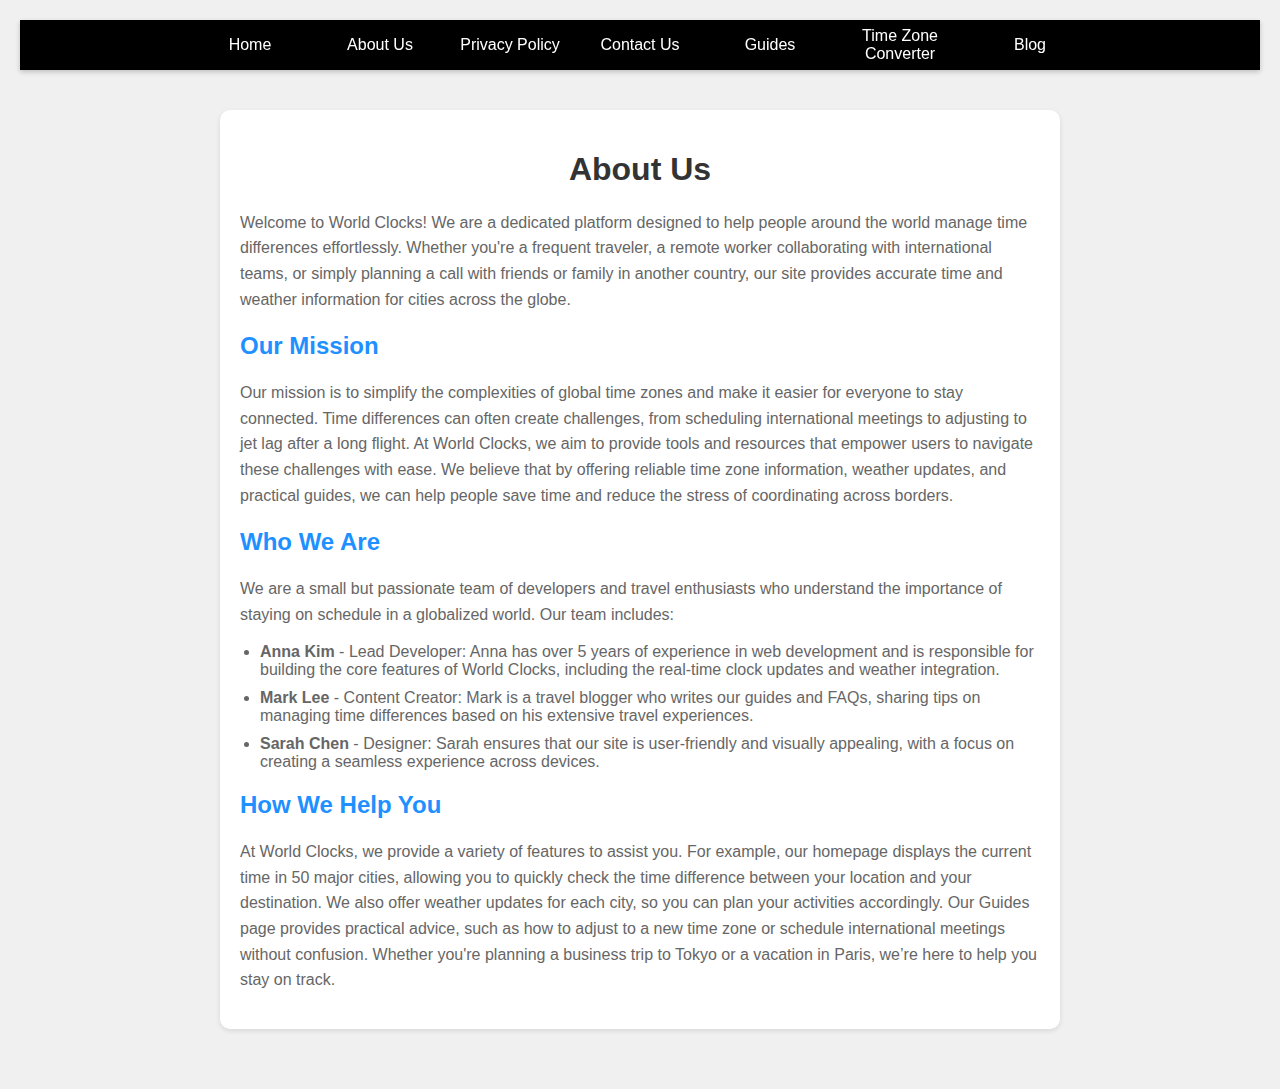
<file: about.html>
<!DOCTYPE html>
<html lang="en">
<head>
    <meta charset="UTF-8">
    <title>About Us - World Clocks</title>
    <link rel="stylesheet" href="style.css">
    <script async src="https://pagead2.googlesyndication.com/pagead/js/adsbygoogle.js?client=ca-pub-6076627813468062"
     crossorigin="anonymous"></script>
</head>
<body>
    <nav>
        <ul>
            <li><a href="index.html">Home</a></li>
            <li><a href="about.html">About Us</a></li>
            <li><a href="privacy-policy.html">Privacy Policy</a></li>
            <li><a href="contact.html">Contact Us</a></li>
            <li><a href="guides.html">Guides</a></li>
            <li><a href="converter.html">Time Zone Converter</a></li>
            <li><a href="blog.html">Blog</a></li>
        </ul>
    </nav>
    <div class="content">
        <h1>About Us</h1>
        <p>Welcome to World Clocks! We are a dedicated platform designed to help people around the world manage time differences effortlessly. Whether you're a frequent traveler, a remote worker collaborating with international teams, or simply planning a call with friends or family in another country, our site provides accurate time and weather information for cities across the globe.</p>
        <h2>Our Mission</h2>
        <p>Our mission is to simplify the complexities of global time zones and make it easier for everyone to stay connected. Time differences can often create challenges, from scheduling international meetings to adjusting to jet lag after a long flight. At World Clocks, we aim to provide tools and resources that empower users to navigate these challenges with ease. We believe that by offering reliable time zone information, weather updates, and practical guides, we can help people save time and reduce the stress of coordinating across borders.</p>
        <h2>Who We Are</h2>
        <p>We are a small but passionate team of developers and travel enthusiasts who understand the importance of staying on schedule in a globalized world. Our team includes:</p>
        <ul>
            <li><strong>Anna Kim</strong> - Lead Developer: Anna has over 5 years of experience in web development and is responsible for building the core features of World Clocks, including the real-time clock updates and weather integration.</li>
            <li><strong>Mark Lee</strong> - Content Creator: Mark is a travel blogger who writes our guides and FAQs, sharing tips on managing time differences based on his extensive travel experiences.</li>
            <li><strong>Sarah Chen</strong> - Designer: Sarah ensures that our site is user-friendly and visually appealing, with a focus on creating a seamless experience across devices.</li>
        </ul>
        <h2>How We Help You</h2>
        <p>At World Clocks, we provide a variety of features to assist you. For example, our homepage displays the current time in 50 major cities, allowing you to quickly check the time difference between your location and your destination. We also offer weather updates for each city, so you can plan your activities accordingly. Our Guides page provides practical advice, such as how to adjust to a new time zone or schedule international meetings without confusion. Whether you're planning a business trip to Tokyo or a vacation in Paris, we’re here to help you stay on track.</p>
    </div>
</body>
</html>
</file>
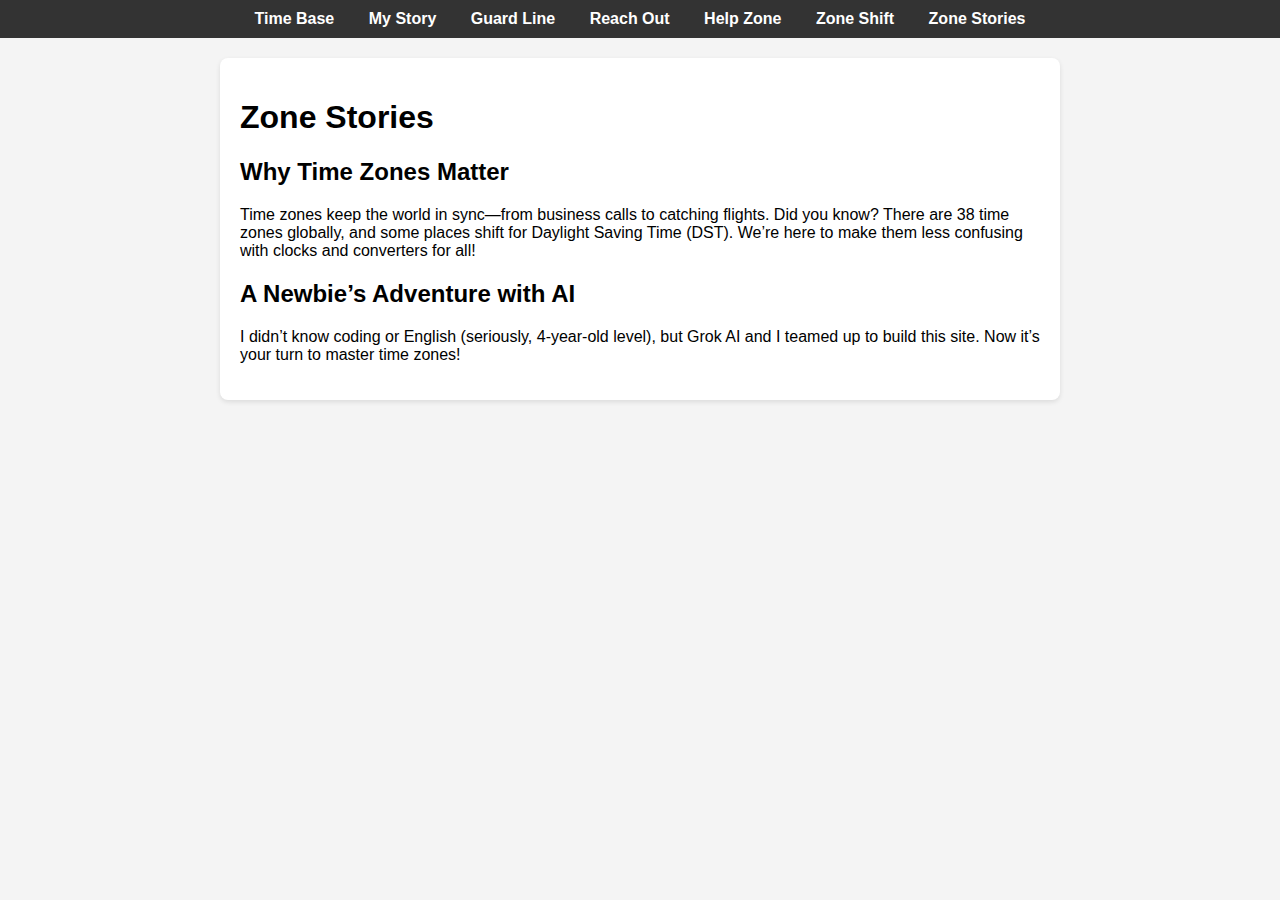
<file: blog.html>
<!DOCTYPE html>
<html lang="en">
<head>
    <meta charset="UTF-8">
    <meta name="viewport" content="width=device-width, initial-scale=1.0">
    <title>Blog - World Clock Rainbow</title>
    <link rel="stylesheet" href="styles.css">
</head>
<body>
    <nav>
        <ul>
            <li><a href="index.html">Time Base</a></li>
            <li><a href="about.html">My Story</a></li>
            <li><a href="privacy-policy.html">Guard Line</a></li>
            <li><a href="contact.html">Reach Out</a></li>
            <li><a href="guides.html">Help Zone</a></li>
            <li><a href="converter.html">Zone Shift</a></li>
            <li><a href="blog.html">Zone Stories</a></li>
        </ul>
    </nav>
    <div class="page-content">
        <h1>Zone Stories</h1>
        <h2>Why Time Zones Matter</h2>
        <p>Time zones keep the world in sync—from business calls to catching flights. Did you know? There are 38 time zones globally, and some places shift for Daylight Saving Time (DST). We’re here to make them less confusing with clocks and converters for all!</p>
        <h2>A Newbie’s Adventure with AI</h2>
        <p>I didn’t know coding or English (seriously, 4-year-old level), but Grok AI and I teamed up to build this site. Now it’s your turn to master time zones!</p>
    </div>
</body>
</html>
</file>
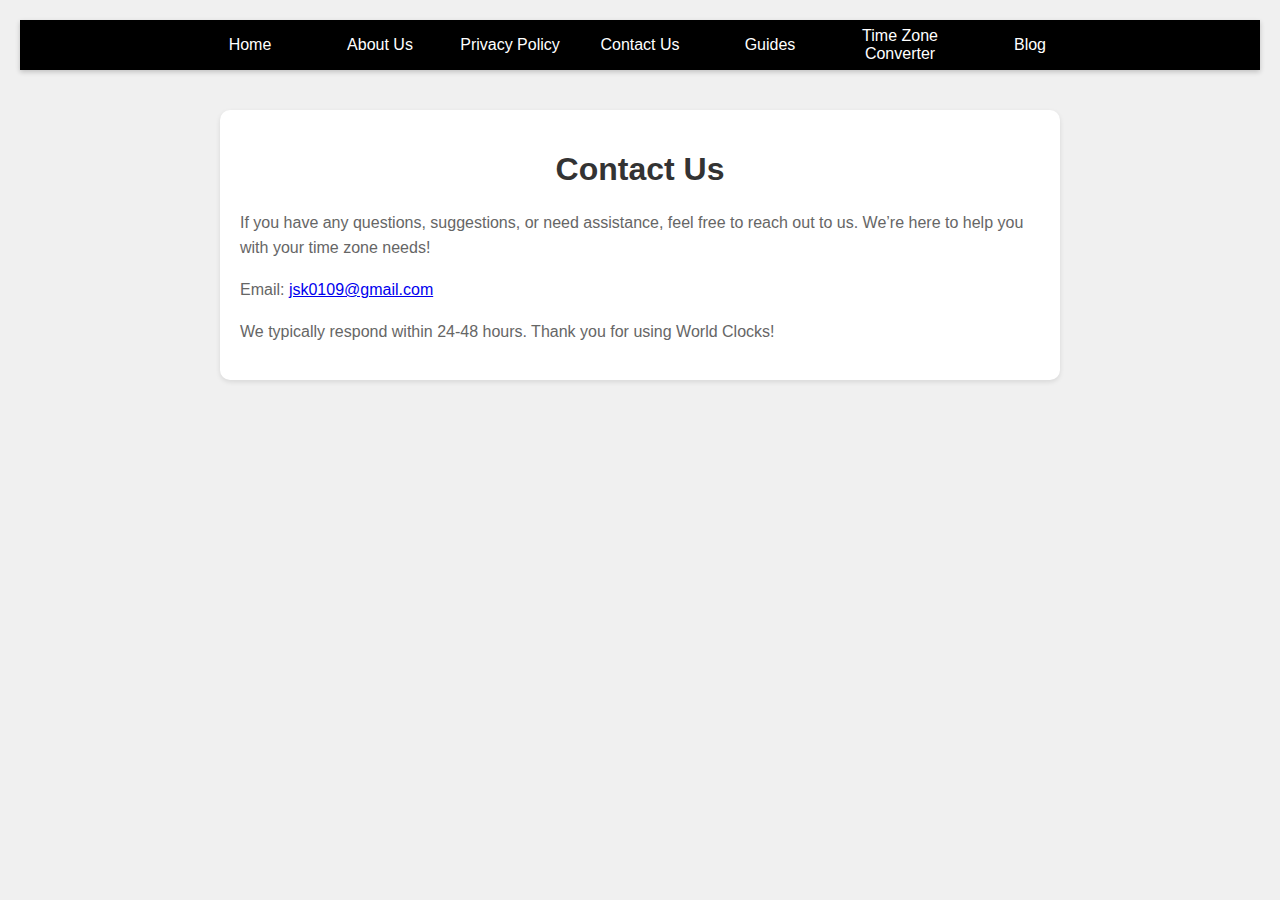
<file: contact.html>
<!DOCTYPE html>
<html lang="en">
<head>
    <meta charset="UTF-8">
    <title>Contact Us - World Clocks</title>
    <link rel="stylesheet" href="style.css">
    <script async src="https://pagead2.googlesyndication.com/pagead/js/adsbygoogle.js?client=ca-pub-6076627813468062"
     crossorigin="anonymous"></script>
</head>
<body>
    <nav>
        <ul>
            <li><a href="index.html">Home</a></li>
            <li><a href="about.html">About Us</a></li>
            <li><a href="privacy-policy.html">Privacy Policy</a></li>
            <li><a href="contact.html">Contact Us</a></li>
            <li><a href="guides.html">Guides</a></li>
            <li><a href="converter.html">Time Zone Converter</a></li>
            <li><a href="blog.html">Blog</a></li>
        </ul>
    </nav>
    <div class="content">
        <h1>Contact Us</h1>
        <p>If you have any questions, suggestions, or need assistance, feel free to reach out to us. We’re here to help you with your time zone needs!</p>
        <p>Email: <a href="mailto:jsk0109@gmail.com">jsk0109@gmail.com</a></p>
        <p>We typically respond within 24-48 hours. Thank you for using World Clocks!</p>
    </div>
</body>
</html>
</file>
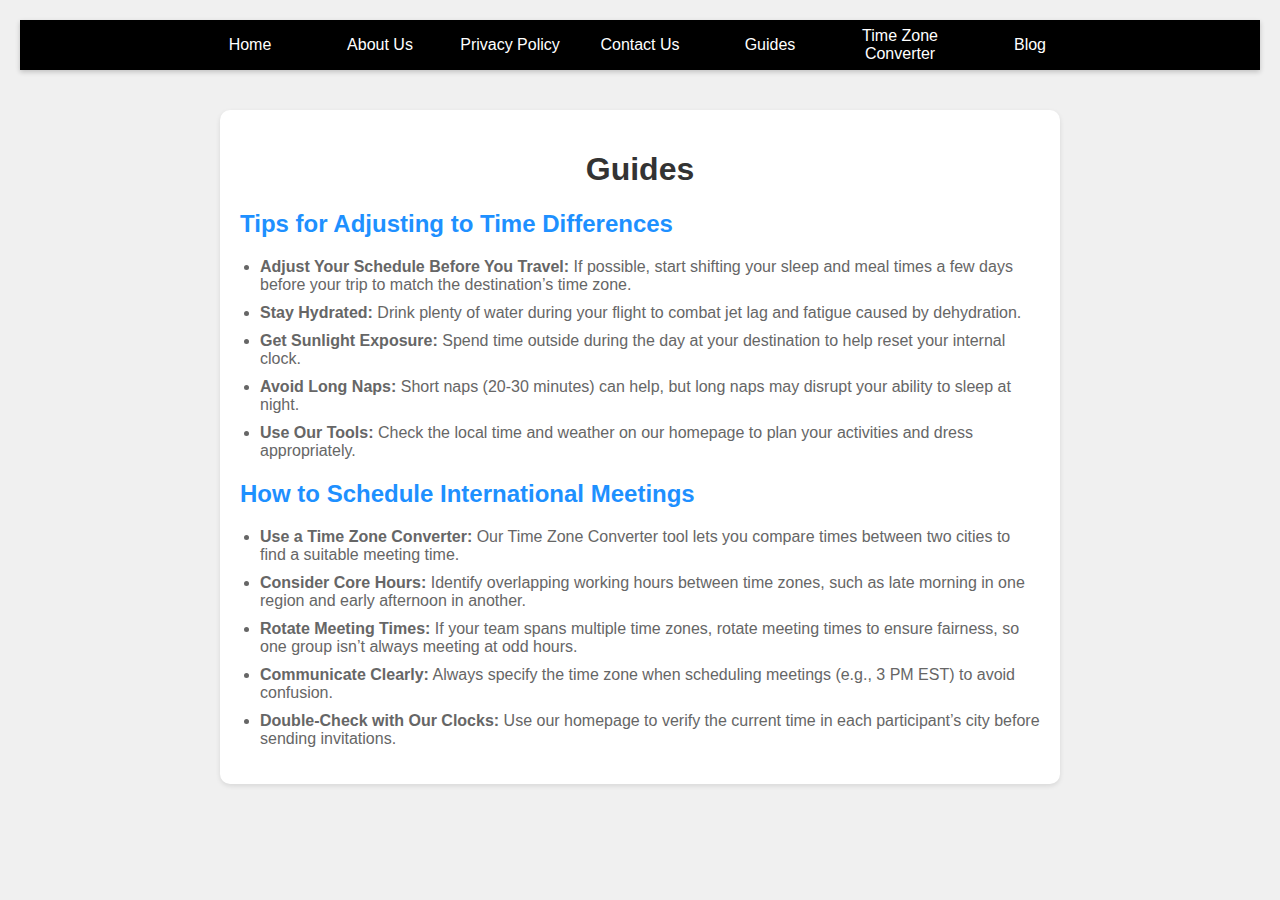
<file: guides.html>
<!DOCTYPE html>
<html lang="en">
<head>
    <meta charset="UTF-8">
    <meta name="viewport" content="width=device-width, initial-scale=1.0">
    <title>Guides - World Clocks</title>
    <link rel="stylesheet" href="style.css">
    <script async src="https://pagead2.googlesyndication.com/pagead/js/adsbygoogle.js?client=ca-pub-6076627813468062"
     crossorigin="anonymous"></script>
</head>
<body>
    <nav>
        <ul>
            <li><a href="index.html">Home</a></li>
            <li><a href="about.html">About Us</a></li>
            <li><a href="privacy-policy.html">Privacy Policy</a></li>
            <li><a href="contact.html">Contact Us</a></li>
            <li><a href="guides.html">Guides</a></li>
            <li><a href="converter.html">Time Zone Converter</a></li>
            <li><a href="blog.html">Blog</a></li>
        </ul>
    </nav>
    <div class="content">
        <h1>Guides</h1>
        <h2>Tips for Adjusting to Time Differences</h2>
        <ul>
            <li><strong>Adjust Your Schedule Before You Travel:</strong> If possible, start shifting your sleep and meal times a few days before your trip to match the destination’s time zone.</li>
            <li><strong>Stay Hydrated:</strong> Drink plenty of water during your flight to combat jet lag and fatigue caused by dehydration.</li>
            <li><strong>Get Sunlight Exposure:</strong> Spend time outside during the day at your destination to help reset your internal clock.</li>
            <li><strong>Avoid Long Naps:</strong> Short naps (20-30 minutes) can help, but long naps may disrupt your ability to sleep at night.</li>
            <li><strong>Use Our Tools:</strong> Check the local time and weather on our homepage to plan your activities and dress appropriately.</li>
        </ul>
        <h2>How to Schedule International Meetings</h2>
        <ul>
            <li><strong>Use a Time Zone Converter:</strong> Our Time Zone Converter tool lets you compare times between two cities to find a suitable meeting time.</li>
            <li><strong>Consider Core Hours:</strong> Identify overlapping working hours between time zones, such as late morning in one region and early afternoon in another.</li>
            <li><strong>Rotate Meeting Times:</strong> If your team spans multiple time zones, rotate meeting times to ensure fairness, so one group isn’t always meeting at odd hours.</li>
            <li><strong>Communicate Clearly:</strong> Always specify the time zone when scheduling meetings (e.g., 3 PM EST) to avoid confusion.</li>
            <li><strong>Double-Check with Our Clocks:</strong> Use our homepage to verify the current time in each participant’s city before sending invitations.</li>
        </ul>
    </div>
</body>
</html>
</file>
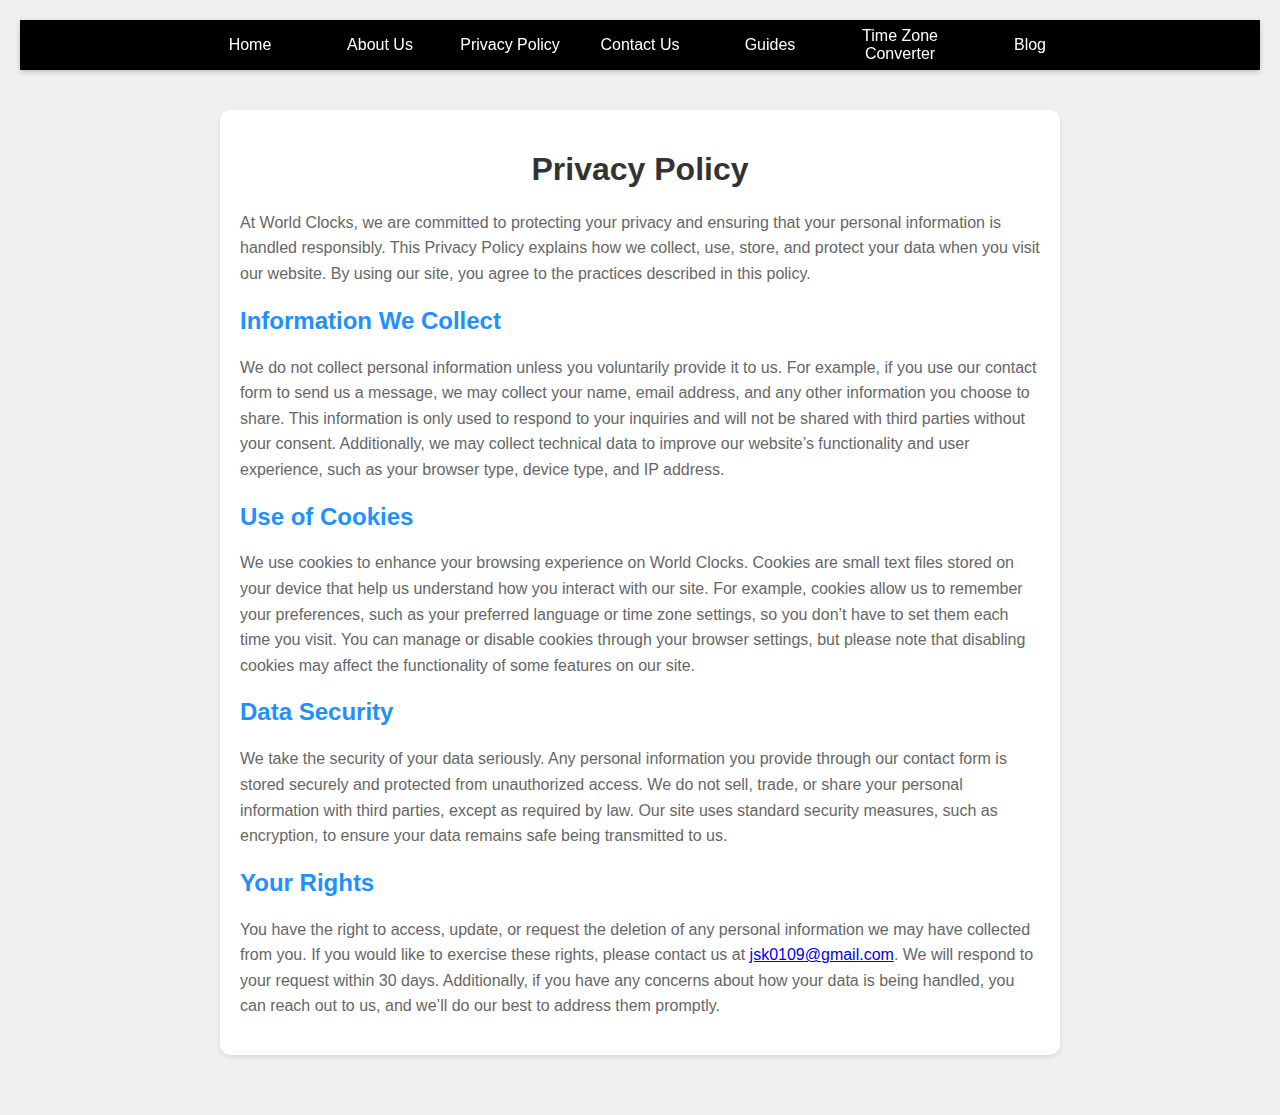
<file: privacy-policy.html>
<!DOCTYPE html>
<html lang="en">
<head>
    <meta charset="UTF-8">
    <meta name="viewport" content="width=device-width, initial-scale=1.0">
    <title>Privacy Policy - World Clocks</title>
    <link rel="stylesheet" href="style.css">
    <script async src="https://pagead2.googlesyndication.com/pagead/js/adsbygoogle.js?client=ca-pub-6076627813468062"
     crossorigin="anonymous"></script>
</head>
<body>
    <nav>
        <ul>
            <li><a href="index.html">Home</a></li>
            <li><a href="about.html">About Us</a></li>
            <li><a href="privacy-policy.html">Privacy Policy</a></li>
            <li><a href="contact.html">Contact Us</a></li>
            <li><a href="guides.html">Guides</a></li>
            <li><a href="converter.html">Time Zone Converter</a></li>
            <li><a href="blog.html">Blog</a></li>
        </ul>
    </nav>
    <div class="content">
        <h1>Privacy Policy</h1>
        <p>At World Clocks, we are committed to protecting your privacy and ensuring that your personal information is handled responsibly. This Privacy Policy explains how we collect, use, store, and protect your data when you visit our website. By using our site, you agree to the practices described in this policy.</p>
        <h2>Information We Collect</h2>
        <p>We do not collect personal information unless you voluntarily provide it to us. For example, if you use our contact form to send us a message, we may collect your name, email address, and any other information you choose to share. This information is only used to respond to your inquiries and will not be shared with third parties without your consent. Additionally, we may collect technical data to improve our website’s functionality and user experience, such as your browser type, device type, and IP address.</p>
        <h2>Use of Cookies</h2>
        <p>We use cookies to enhance your browsing experience on World Clocks. Cookies are small text files stored on your device that help us understand how you interact with our site. For example, cookies allow us to remember your preferences, such as your preferred language or time zone settings, so you don’t have to set them each time you visit. You can manage or disable cookies through your browser settings, but please note that disabling cookies may affect the functionality of some features on our site.</p>
        <h2>Data Security</h2>
        <p>We take the security of your data seriously. Any personal information you provide through our contact form is stored securely and protected from unauthorized access. We do not sell, trade, or share your personal information with third parties, except as required by law. Our site uses standard security measures, such as encryption, to ensure your data remains safe being transmitted to us.</p>
        <h2>Your Rights</h2>
        <p>You have the right to access, update, or request the deletion of any personal information we may have collected from you. If you would like to exercise these rights, please contact us at <a href="mailto:jsk0109@gmail.com">jsk0109@gmail.com</a>. We will respond to your request within 30 days. Additionally, if you have any concerns about how your data is being handled, you can reach out to us, and we’ll do our best to address them promptly.</p>
    </div>
</body>
</html>
</file>
<file: style.css>
/* 공통 네비게이션 스타일 */
nav {
    background: #000;
    padding: 0;
    height: 50px;
    box-shadow: 0 2px 5px rgba(0, 0, 0, 0.2);
    position: sticky;
    top: 0;
    z-index: 1000;
}

nav ul {
    list-style-type: none;
    margin: 0;
    padding: 0;
    display: flex;
    justify-content: center;
    align-items: center;
    height: 100%;
}

nav ul li {
    margin: 0 15px;
width: 100px; /* 추가 */
    text-align: center; /* 추가 */
}

nav ul li a {
    color: white;
    text-decoration: none;
    font-size: 16px !important;
    transition: color 0.3s ease;
}

nav ul li a:hover {
    color: #ffd700;
}

/* 공통 콘텐츠 스타일 */
body {
    background: #f0f0f0;
    margin: 0;
    padding: 20px;
    font-family: Arial, sans-serif;
}

.content {
    max-width: 800px;
    margin: 40px auto;
    background: white;
    padding: 20px;
    border-radius: 10px;
    box-shadow: 0 2px 5px rgba(0,0,0,0.1);
}

h1 {
    color: #333;
    text-align: center;
}

h2 {
    color: #1e90ff;
    margin-top: 20px;
}

p {
    line-height: 1.6;
    color: #666;
}

ul {
    padding-left: 20px;
    color: #666;
}

li {
    margin-bottom: 10px;
}

@media (max-width: 600px) {
    nav ul {
        flex-direction: column;
        height: auto;
    }
    nav ul li {
        margin: 10px 0;
    }
    nav {
        height: auto;
    }
    .content {
        margin: 20px;
        padding: 15px;
    }
}
</file>
<file: styles.css>
body {
    font-family: Arial, sans-serif;
    margin: 0;
    padding: 0;
    background-color: #f4f4f4;
}

nav {
    background-color: #333;
    padding: 10px 0;
}

nav ul {
    list-style: none;
    padding: 0;
    margin: 0;
    text-align: center;
}

nav ul li {
    display: inline;
    margin: 0 15px;
}

nav ul li a {
    color: white;
    text-decoration: none;
    font-weight: bold;
}

nav ul li a:hover {
    color: #ddd;
}

.hero-section {
    text-align: center;
    padding: 20px;
    background-color: #e0f7fa;
}

.page-content {
    max-width: 800px;
    margin: 20px auto;
    padding: 20px;
    background-color: white;
    border-radius: 8px;
    box-shadow: 0 2px 5px rgba(0, 0, 0, 0.1);
}

#filter-buttons {
    text-align: center;
    margin: 20px 0;
}

.filter-btn {
    padding: 10px 20px;
    margin: 5px;
    border: none;
    border-radius: 5px;
    cursor: pointer;
    color: white;
    transition: transform 0.3s, opacity 0.3s;
}

.filter-btn:hover {
    transform: scale(1.05);
    opacity: 0.8;
}

.filter-btn.active {
    transform: scale(1.1);
}

.filter-btn:nth-child(1) { background-color: #D32F2F; } /* All - 빨강 */
.filter-btn:nth-child(2) { background-color: #F57C00; } /* Asia - 주황 */
.filter-btn:nth-child(3) { background-color: #FBC02D; } /* Europe - 노랑 */
.filter-btn:nth-child(4) { background-color: #388E3C; } /* N America - 초록 */
.filter-btn:nth-child(5) { background-color: #1976D2; } /* S America - 파랑 */
.filter-btn:nth-child(6) { background-color: #303F9F; } /* Africa - 남색 */
.filter-btn:nth-child(7) { background-color: #7B1FA2; } /* Oceania - 보라 */

#clocks-container {
    display: flex;
    flex-wrap: wrap;
    justify-content: center;
    gap: 20px;
    padding: 20px;
}

.clock-container {
    background-color: #fff;
    padding: 15px;
    border-radius: 8px;
    box-shadow: 0 2px 5px rgba(0, 0, 0, 0.1);
    text-align: center;
    width: 200px;
    transition: transform 0.3s ease;
    transform-origin: center center;
}

.clock-container:hover {
    transform: scale(1.5);
    z-index: 10;
}

.city-header {
    display: flex;
    align-items: center;
    justify-content: center;
    gap: 10px;
}

.flag-img {
    width: 24px;
    height: 18px;
}

.city-name {
    font-size: 1.2em;
    font-weight: bold;
}

.digital-clock {
    font-size: 1.5em;
    margin: 10px 0;
}

.seconds {
    opacity: 0.5;
}

.weather-info {
    font-size: 0.9em;
    color: #000000;
}

.weather-info.loading {
    color: #999;
}

.weather-icon {
    font-size: 1.2em;
}

.temperature {
    font-weight: bold;
    color: #D32F2F;
}

.humidity {
    font-style: italic;
    color: #1976D2;
}

.qna-section, .faq-section {
    max-width: 800px;
    margin: 20px auto;
    padding: 20px;
    background-color: white;
    border-radius: 8px;
    box-shadow: 0 2px 5px rgba(0, 0, 0, 0.1);
}

.accordion-header {
    background-color: #f1f1f1;
    padding: 15px;
    cursor: pointer;
    border-bottom: 1px solid #ddd;
    transition: background-color 0.3s;
}

.accordion-header:hover {
    background-color: #e0e0e0;
}

.accordion-header.active {
    background-color: #007BFF;
    color: white;
}

.accordion-content {
    max-height: 0;
    overflow: hidden;
    padding: 0 15px;
    transition: max-height 0.3s ease, padding 0.3s ease;
}

.converter-guide {
    font-size: 1.3em;
    color: #0056D2;
    font-weight: bold;
    margin-bottom: 10px;
}

.tagline, .sub-tagline {
    font-size: 1.1em;
    color: #555;
    margin: 5px 0;
}

label {
    display: block;
    margin: 10px 0 5px;
}

select, input[type="datetime-local"] {
    width: 300px;
    padding: 8px;
    margin-bottom: 10px;
    border: 1px solid #ccc;
    border-radius: 4px;
}

#convert-btn {
    display: block;
    width: 300px;
    padding: 10px;
    background-color: #007BFF;
    color: white;
    border: none;
    border-radius: 4px;
    cursor: pointer;
    transition: background-color 0.3s;
}

#convert-btn:hover {
    background-color: #0056D2;
}

#result {
    font-size: 1.5em;
    margin-top: 20px;
}

@media (max-width: 600px) {
    nav ul li {
        display: block;
        margin: 10px 0;
    }

    .clock-container {
        width: 100%;
    }

    select, input[type="datetime-local"], #convert-btn {
        width: 100%;
    }

    .clock-container:hover {
        transform: scale(1.5);
    }
}
</file>
